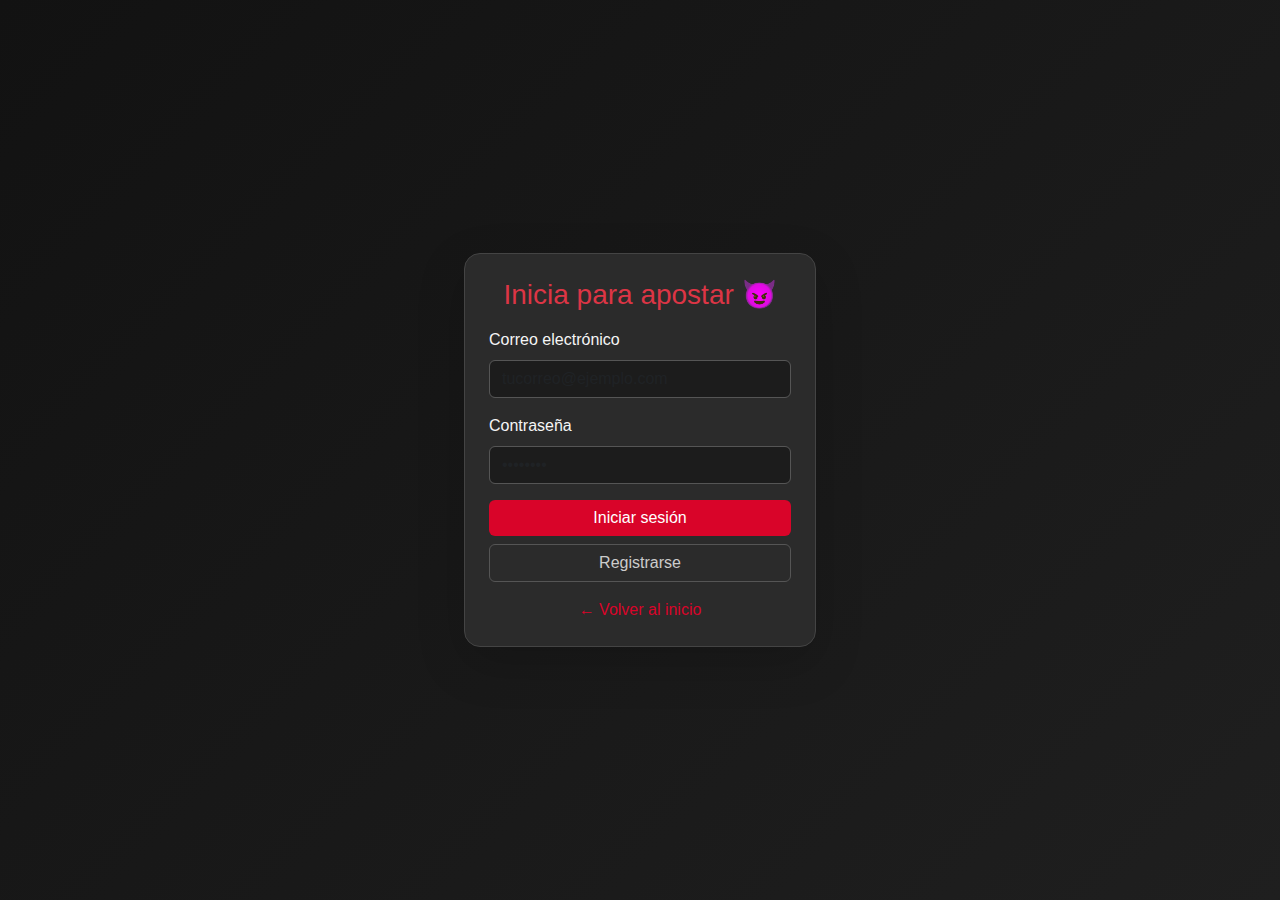
<file: login.html>
<!DOCTYPE html>
<html lang="es">
<head>
  <meta charset="UTF-8">
  <meta name="viewport" content="width=device-width, initial-scale=1">
  <title>Ingresar 💕</title>

  <!-- Bootstrap -->
  <link 
    href="https://cdn.jsdelivr.net/npm/bootstrap@5.3.3/dist/css/bootstrap.min.css" 
    rel="stylesheet"
  >

  <!-- Tu CSS personalizado -->
  <link rel="stylesheet" href="styles.css">
</head>

<body class="d-flex align-items-center justify-content-center">

  <div class="card shadow-lg p-4 login-card">
    <h3 class="text-center mb-3 text-danger">Inicia para apostar 😈</h3>

    <form>
      <div class="mb-3">
        <label for="email" class="form-label">Correo electrónico</label>
        <input type="email" class="form-control" id="email" placeholder="tucorreo@ejemplo.com">
      </div>

      <div class="mb-3">
        <label for="password" class="form-label">Contraseña</label>
        <input type="password" class="form-control" id="password" placeholder="••••••••">
      </div>

      <button type="submit" class="btn btn-primary w-100 mb-2">Iniciar sesión</button>
      <a href="register.html" class="btn btn-outline-secondary w-100">Registrarse</a>

    </form>

    <div class="text-center mt-3">
      <a href="index.html" class="text-decoration-none">← Volver al inicio</a>
    </div>
  </div>

  <script src="https://cdn.jsdelivr.net/npm/bootstrap@5.3.3/dist/js/bootstrap.bundle.min.js"></script>
  <script src="login.js"></script>

</body>
</html>
</file>
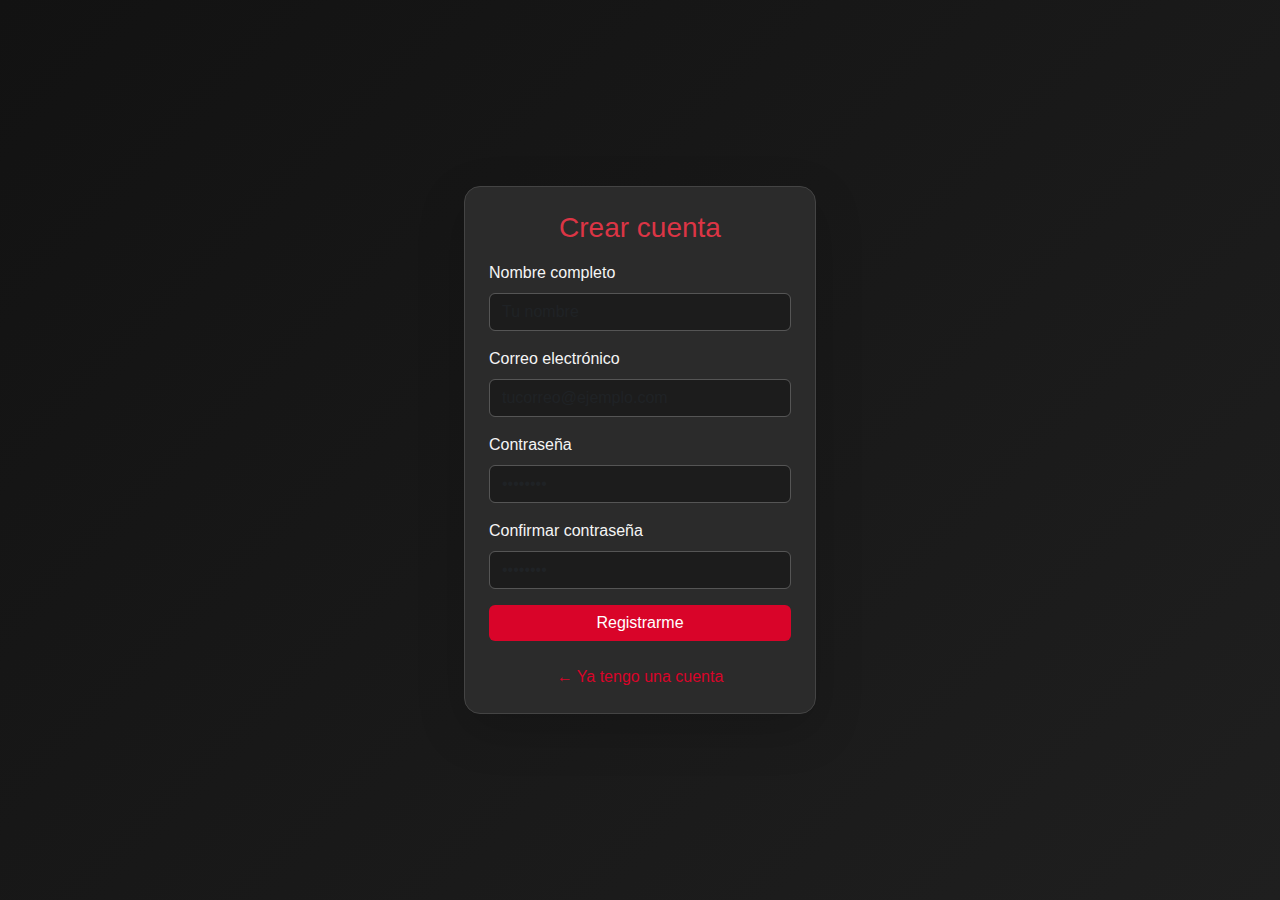
<file: register.html>
<!DOCTYPE html>
<html lang="es">
<head>
  <meta charset="UTF-8">
  <meta name="viewport" content="width=device-width, initial-scale=1">
  <title>Registrarse 💕</title>

  <!-- Bootstrap -->
  <link 
    href="https://cdn.jsdelivr.net/npm/bootstrap@5.3.3/dist/css/bootstrap.min.css" 
    rel="stylesheet"
  >

  <!-- Tu CSS -->
  <link rel="stylesheet" href="styles.css">
</head>

<body class="d-flex align-items-center justify-content-center">

  <div class="card shadow-lg p-4 login-card">
    <h3 class="text-center mb-3 text-danger">Crear cuenta</h3>

    <form id="registerForm" novalidate>
      <div class="mb-3">
        <label for="name" class="form-label">Nombre completo</label>
        <input type="text" class="form-control" id="name" placeholder="Tu nombre">
      </div>

      <div class="mb-3">
        <label for="email" class="form-label">Correo electrónico</label>
        <input type="email" class="form-control" id="email" placeholder="tucorreo@ejemplo.com">
      </div>

      <div class="mb-3">
        <label for="password" class="form-label">Contraseña</label>
        <input type="password" class="form-control" id="password" placeholder="••••••••">
      </div>

      <div class="mb-3">
        <label for="confirm" class="form-label">Confirmar contraseña</label>
        <input type="password" class="form-control" id="confirm" placeholder="••••••••">
      </div>

      <button type="submit" class="btn btn-primary w-100 mb-2">Registrarme</button>
    </form>

    <div class="text-center mt-3">
      <a href="login.html" class="text-decoration-none">← Ya tengo una cuenta</a>
    </div>
  </div>

  <script src="https://cdn.jsdelivr.net/npm/bootstrap@5.3.3/dist/js/bootstrap.bundle.min.js"></script>
  <script src="register.js"></script>
</body>
</html>
</file>
<file: styles.css>
/* ====== Paleta: negro, gris y rojo ====== */
body {
  background: linear-gradient(135deg, #121212, #1f1f1f);
  color: #eee;
  font-family: 'Poppins', sans-serif;
  min-height: 100vh;
}

/* Tarjeta principal */
.login-card {
  width: 22rem;
  background-color: #2b2b2b;
  border: 1px solid #444;
  color: #f5f5f5;
  border-radius: 1rem;
}

/* Campos de formulario */
.form-control {
  background-color: #1c1c1c;
  color: #fff;
  border: 1px solid #555;
}

.form-control:focus {
  border-color: #d90429;
  box-shadow: 0 0 0 0.2rem rgba(217, 4, 41, 0.25);
}

/* Botones */
.btn-primary {
  background-color: #d90429;
  border: none;
}

.btn-primary:hover {
  background-color: #a1031f;
}

.btn-outline-secondary {
  color: #ccc;
  border-color: #555;
}

.btn-outline-secondary:hover {
  background-color: #444;
  color: #fff;
}

/* Enlaces */
a {
  color: #d90429;
}

a:hover {
  color: #ff4d6d;
}

#profilePic {
  width: 180px;     /* tamaño más pequeño */
  height: 180px;
  object-fit: cover; /* mantiene proporción sin deformar */
  border-radius: 50%; /* mantiene el círculo */
  border: 4px solid #000; /* opcional: borde decorativo */
}

.navbar img {
  background-color: #f8f9fa; /* fondo gris claro o cámbialo a rosa 💕 */
  border-radius: 50%;
  padding: 4px;
}
</file>
